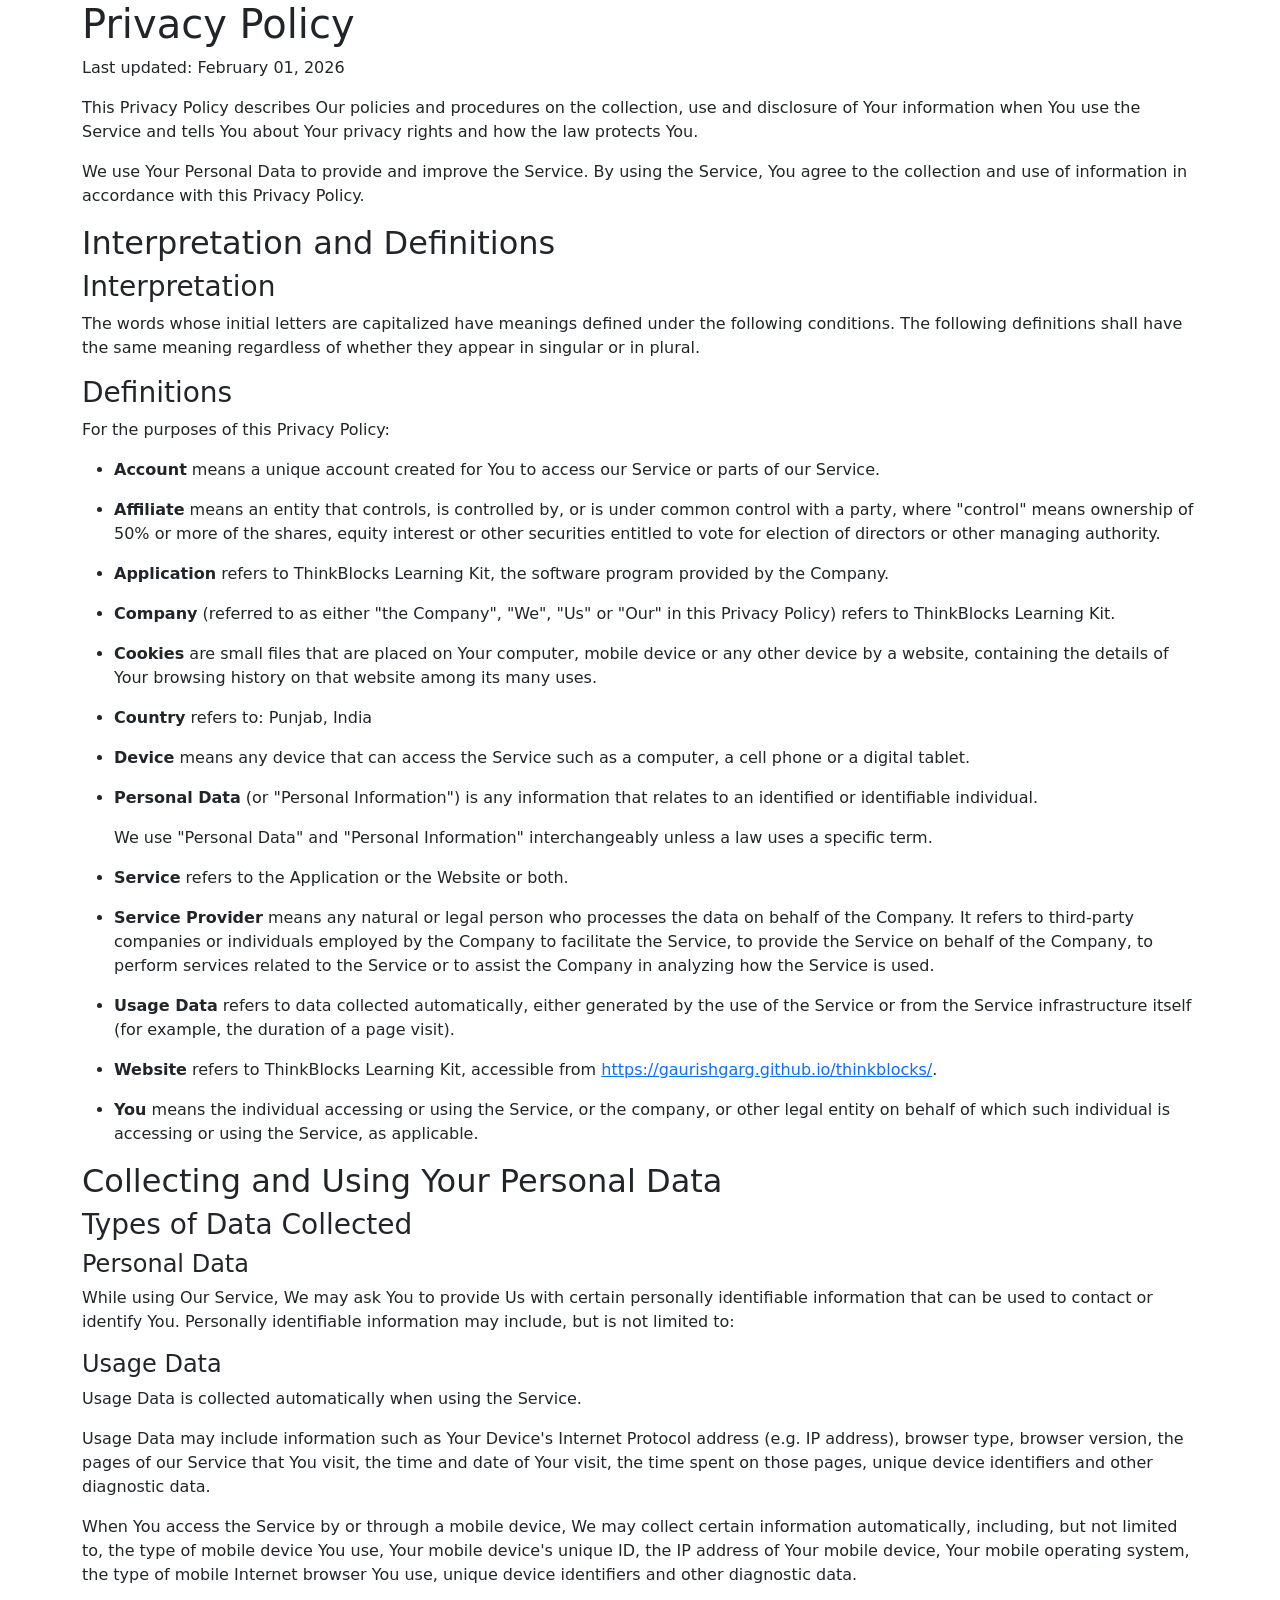
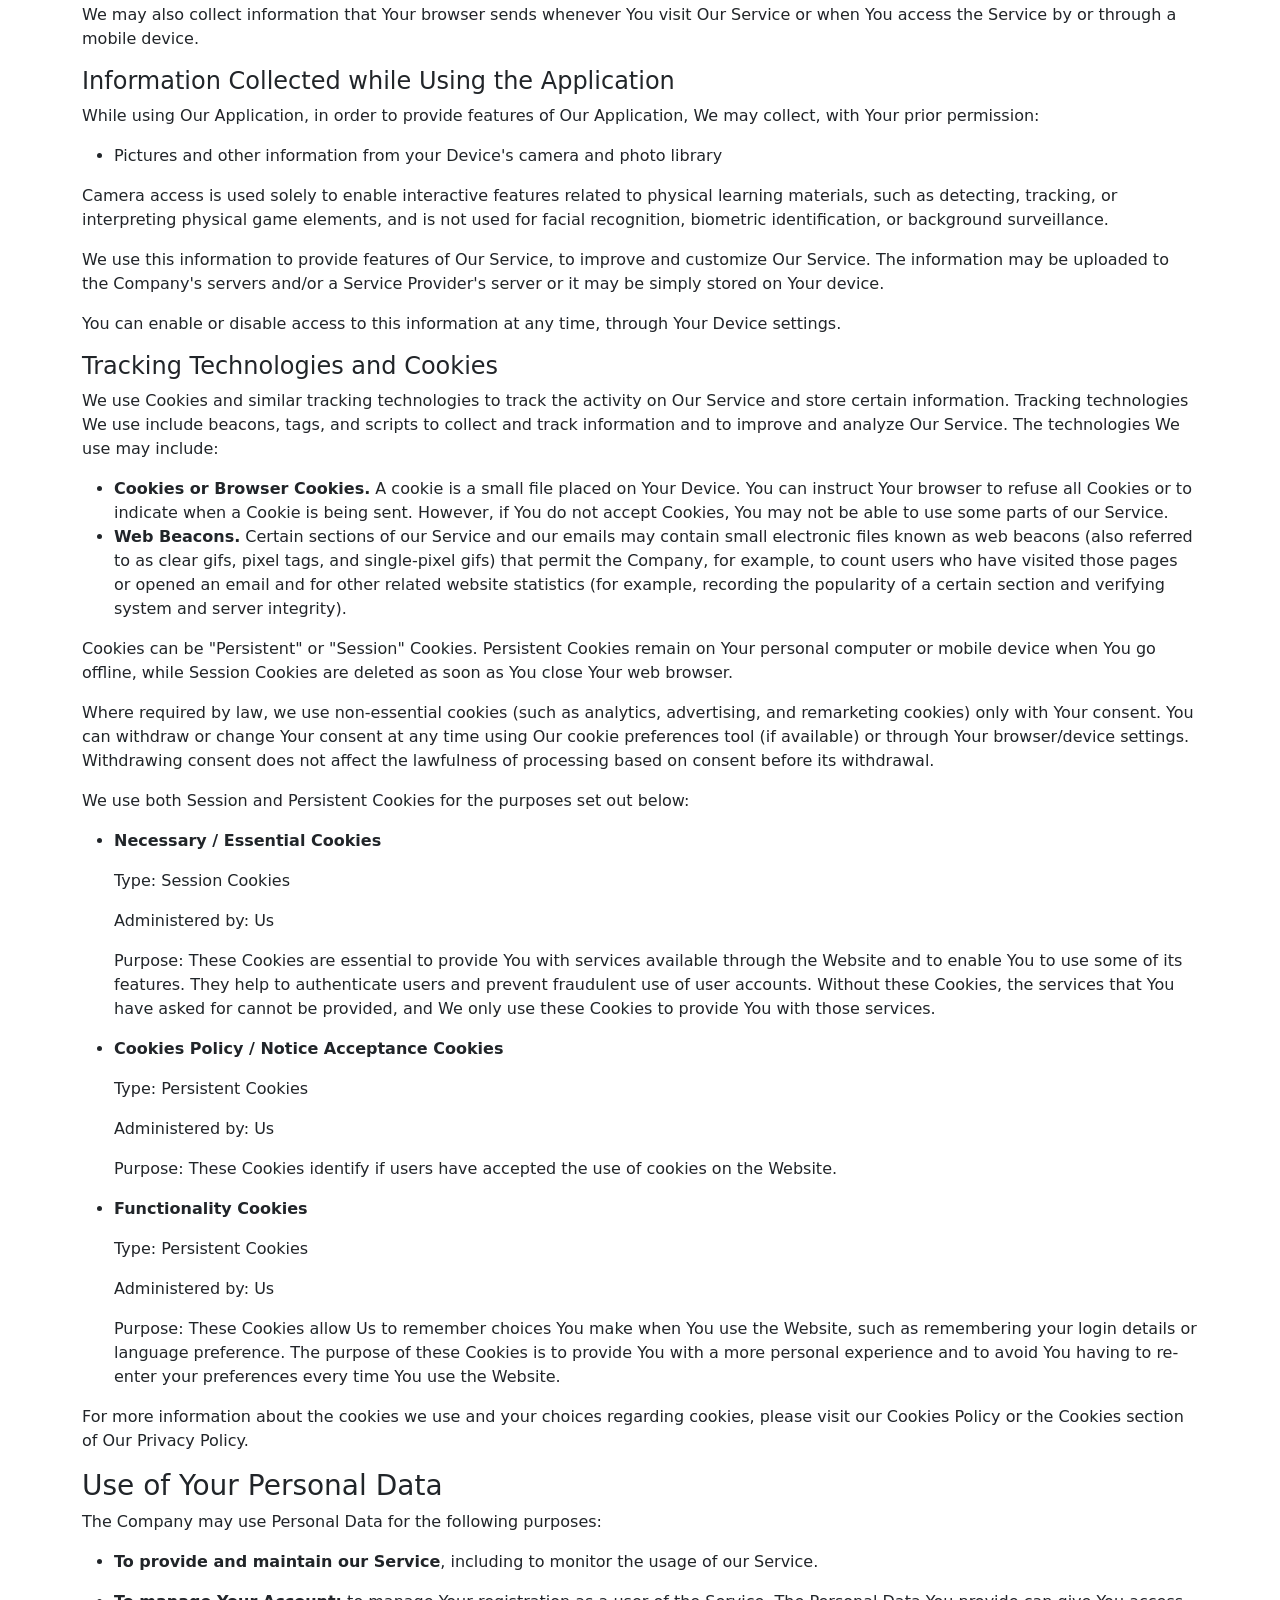
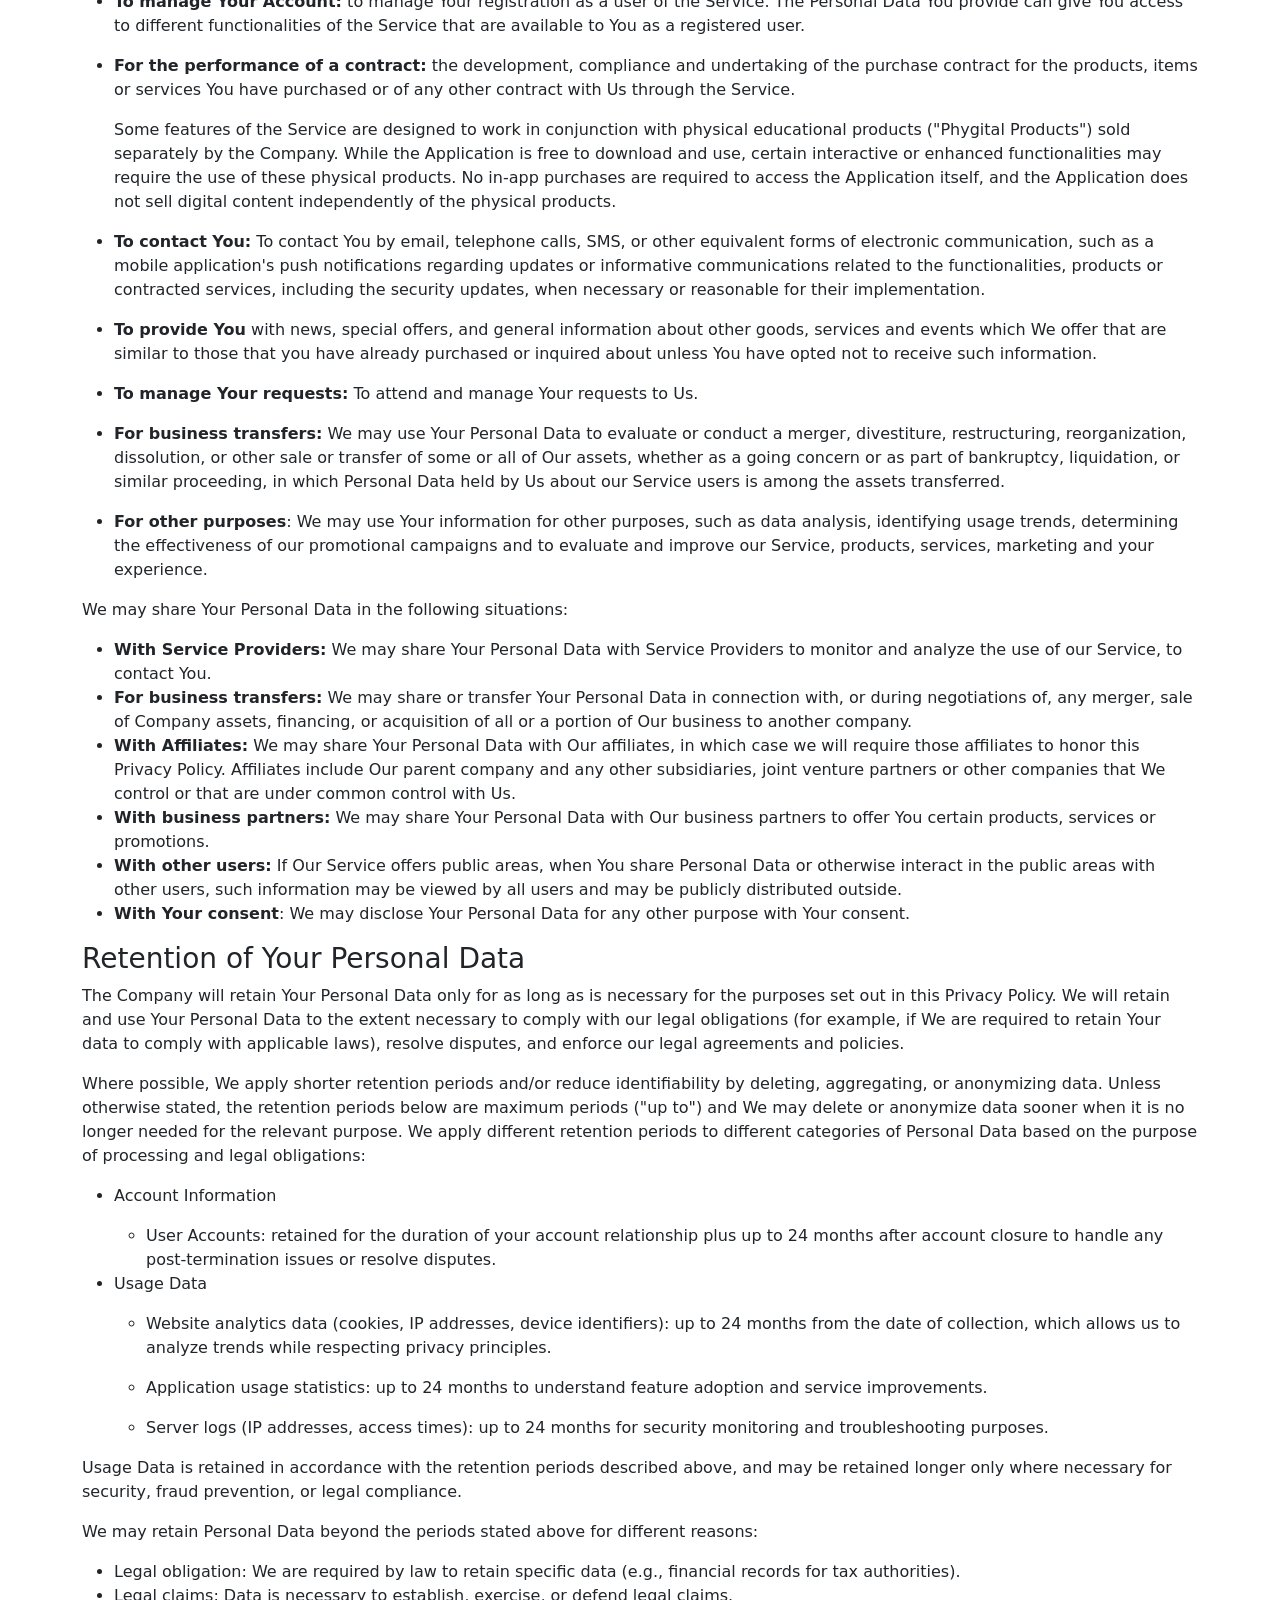
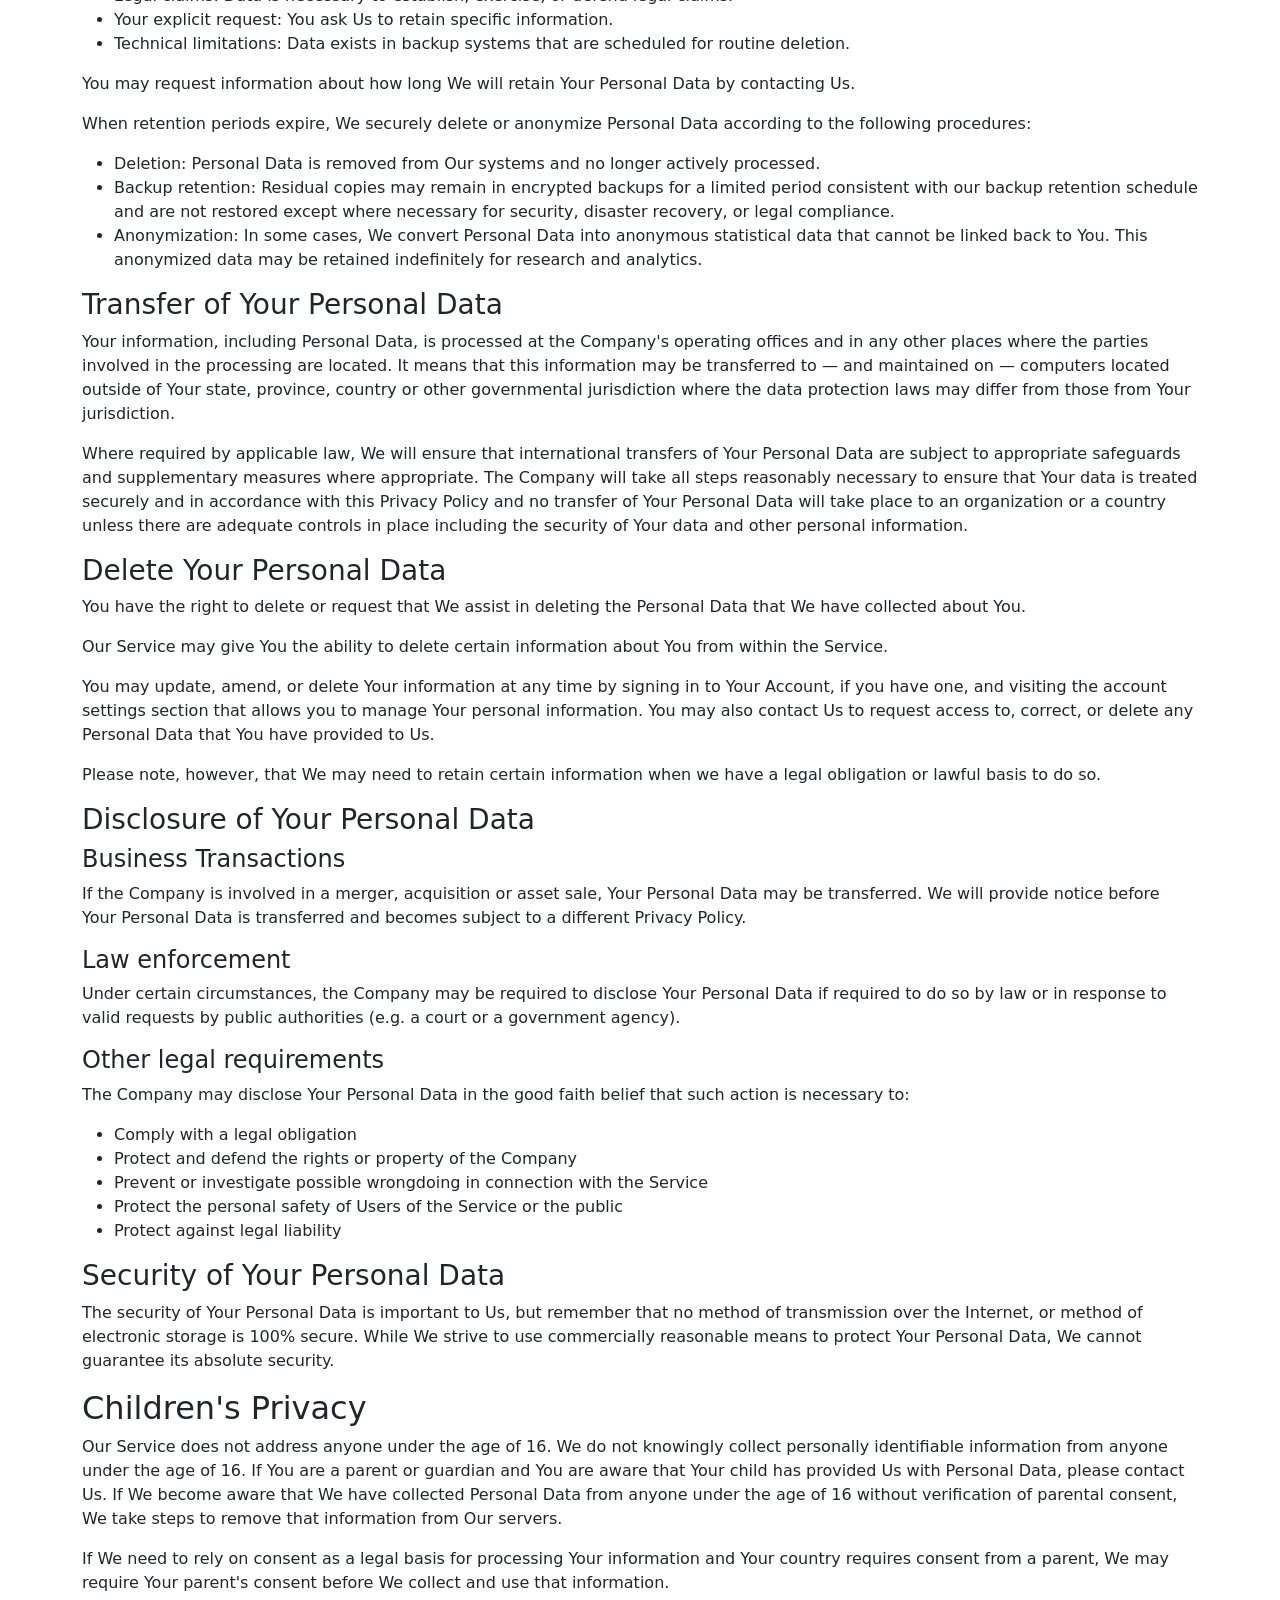
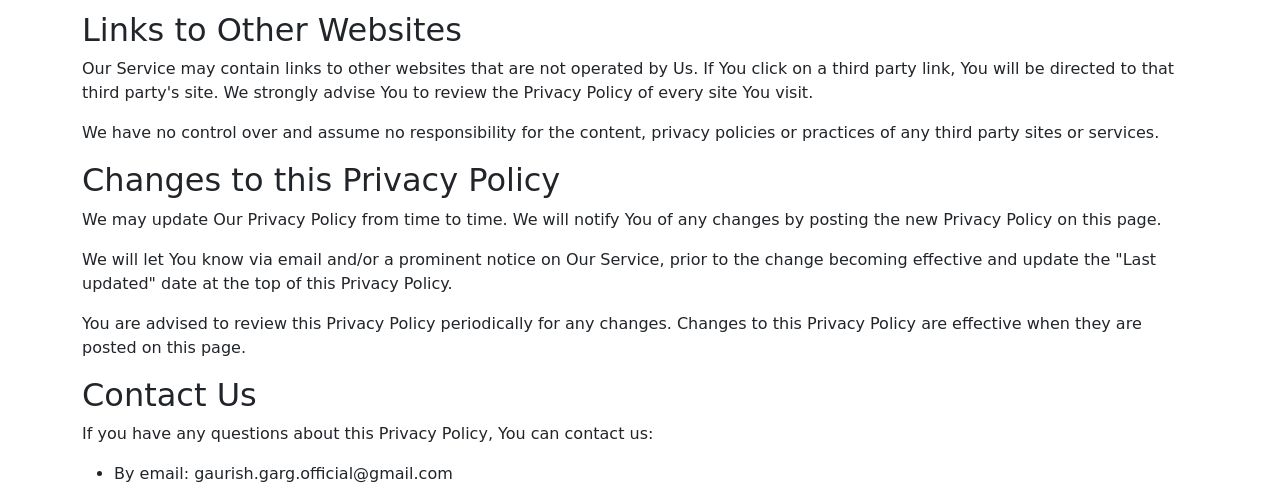
<file: privacy.html>
<!doctype html>
<html lang="en">
  <head>
    <meta charset="utf-8">
    <meta name="viewport" content="width=device-width, initial-scale=1">
    <title>Privacy Policy | ThinkBlocks </title>
    <link href="https://cdn.jsdelivr.net/npm/bootstrap@5.3.8/dist/css/bootstrap.min.css" rel="stylesheet" integrity="sha384-sRIl4kxILFvY47J16cr9ZwB07vP4J8+LH7qKQnuqkuIAvNWLzeN8tE5YBujZqJLB" crossorigin="anonymous">
  </head>
  <body>
<div class="container">
<h1>Privacy Policy</h1>
<p>Last updated: February 01, 2026</p>
<p>This Privacy Policy describes Our policies and procedures on the collection, use and disclosure of Your information when You use the Service and tells You about Your privacy rights and how the law protects You.</p>
<p>We use Your Personal Data to provide and improve the Service. By using the Service, You agree to the collection and use of information in accordance with this Privacy Policy.</p>
<h2>Interpretation and Definitions</h2>
<h3>Interpretation</h3>
<p>The words whose initial letters are capitalized have meanings defined under the following conditions. The following definitions shall have the same meaning regardless of whether they appear in singular or in plural.</p>
<h3>Definitions</h3>
<p>For the purposes of this Privacy Policy:</p>
<ul>
<li>
<p><strong>Account</strong> means a unique account created for You to access our Service or parts of our Service.</p>
</li>
<li>
<p><strong>Affiliate</strong> means an entity that controls, is controlled by, or is under common control with a party, where &quot;control&quot; means ownership of 50% or more of the shares, equity interest or other securities entitled to vote for election of directors or other managing authority.</p>
</li>
<li>
<p><strong>Application</strong> refers to ThinkBlocks Learning Kit, the software program provided by the Company.</p>
</li>
<li>
<p><strong>Company</strong> (referred to as either &quot;the Company&quot;, &quot;We&quot;, &quot;Us&quot; or &quot;Our&quot; in this Privacy Policy) refers to ThinkBlocks Learning Kit.</p>
</li>
<li>
<p><strong>Cookies</strong> are small files that are placed on Your computer, mobile device or any other device by a website, containing the details of Your browsing history on that website among its many uses.</p>
</li>
<li>
<p><strong>Country</strong> refers to: Punjab,  India</p>
</li>
<li>
<p><strong>Device</strong> means any device that can access the Service such as a computer, a cell phone or a digital tablet.</p>
</li>
<li>
<p><strong>Personal Data</strong> (or &quot;Personal Information&quot;) is any information that relates to an identified or identifiable individual.</p>
<p>We use &quot;Personal Data&quot; and &quot;Personal Information&quot; interchangeably unless a law uses a specific term.</p>
</li>
<li>
<p><strong>Service</strong> refers to the Application or the Website or both.</p>
</li>
<li>
<p><strong>Service Provider</strong> means any natural or legal person who processes the data on behalf of the Company. It refers to third-party companies or individuals employed by the Company to facilitate the Service, to provide the Service on behalf of the Company, to perform services related to the Service or to assist the Company in analyzing how the Service is used.</p>
</li>
<li>
<p><strong>Usage Data</strong> refers to data collected automatically, either generated by the use of the Service or from the Service infrastructure itself (for example, the duration of a page visit).</p>
</li>
<li>
<p><strong>Website</strong> refers to ThinkBlocks Learning Kit, accessible from <a href="https://gaurishgarg.github.io/thinkblocks/" rel="external nofollow noopener" target="_blank">https://gaurishgarg.github.io/thinkblocks/</a>.</p>
</li>
<li>
<p><strong>You</strong> means the individual accessing or using the Service, or the company, or other legal entity on behalf of which such individual is accessing or using the Service, as applicable.</p>
</li>
</ul>
<h2>Collecting and Using Your Personal Data</h2>
<h3>Types of Data Collected</h3>
<h4>Personal Data</h4>
<p>While using Our Service, We may ask You to provide Us with certain personally identifiable information that can be used to contact or identify You. Personally identifiable information may include, but is not limited to:</p>
<h4>Usage Data</h4>
<p>Usage Data is collected automatically when using the Service.</p>
<p>Usage Data may include information such as Your Device's Internet Protocol address (e.g. IP address), browser type, browser version, the pages of our Service that You visit, the time and date of Your visit, the time spent on those pages, unique device identifiers and other diagnostic data.</p>
<p>When You access the Service by or through a mobile device, We may collect certain information automatically, including, but not limited to, the type of mobile device You use, Your mobile device's unique ID, the IP address of Your mobile device, Your mobile operating system, the type of mobile Internet browser You use, unique device identifiers and other diagnostic data.</p>
<p>We may also collect information that Your browser sends whenever You visit Our Service or when You access the Service by or through a mobile device.</p>
<h4>Information Collected while Using the Application</h4>
<p>While using Our Application, in order to provide features of Our Application, We may collect, with Your prior permission:</p>
<ul>
<li>Pictures and other information from your Device's camera and photo library</li>
</ul>

<p>
Camera access is used solely to enable interactive features related to physical learning materials, such as detecting, tracking, or interpreting physical game elements, and is not used for facial recognition, biometric identification, or background surveillance.
</p>
<p>We use this information to provide features of Our Service, to improve and customize Our Service. The information may be uploaded to the Company's servers and/or a Service Provider's server or it may be simply stored on Your device.</p>
<p>You can enable or disable access to this information at any time, through Your Device settings.</p>
<h4>Tracking Technologies and Cookies</h4>
<p>We use Cookies and similar tracking technologies to track the activity on Our Service and store certain information. Tracking technologies We use include beacons, tags, and scripts to collect and track information and to improve and analyze Our Service. The technologies We use may include:</p>
<ul>
<li><strong>Cookies or Browser Cookies.</strong> A cookie is a small file placed on Your Device. You can instruct Your browser to refuse all Cookies or to indicate when a Cookie is being sent. However, if You do not accept Cookies, You may not be able to use some parts of our Service.</li>
<li><strong>Web Beacons.</strong> Certain sections of our Service and our emails may contain small electronic files known as web beacons (also referred to as clear gifs, pixel tags, and single-pixel gifs) that permit the Company, for example, to count users who have visited those pages or opened an email and for other related website statistics (for example, recording the popularity of a certain section and verifying system and server integrity).</li>
</ul>
<p>Cookies can be &quot;Persistent&quot; or &quot;Session&quot; Cookies. Persistent Cookies remain on Your personal computer or mobile device when You go offline, while Session Cookies are deleted as soon as You close Your web browser.</p>
<p>Where required by law, we use non-essential cookies (such as analytics, advertising, and remarketing cookies) only with Your consent. You can withdraw or change Your consent at any time using Our cookie preferences tool (if available) or through Your browser/device settings. Withdrawing consent does not affect the lawfulness of processing based on consent before its withdrawal.</p>
<p>We use both Session and Persistent Cookies for the purposes set out below:</p>
<ul>
<li>
<p><strong>Necessary / Essential Cookies</strong></p>
<p>Type: Session Cookies</p>
<p>Administered by: Us</p>
<p>Purpose: These Cookies are essential to provide You with services available through the Website and to enable You to use some of its features. They help to authenticate users and prevent fraudulent use of user accounts. Without these Cookies, the services that You have asked for cannot be provided, and We only use these Cookies to provide You with those services.</p>
</li>
<li>
<p><strong>Cookies Policy / Notice Acceptance Cookies</strong></p>
<p>Type: Persistent Cookies</p>
<p>Administered by: Us</p>
<p>Purpose: These Cookies identify if users have accepted the use of cookies on the Website.</p>
</li>
<li>
<p><strong>Functionality Cookies</strong></p>
<p>Type: Persistent Cookies</p>
<p>Administered by: Us</p>
<p>Purpose: These Cookies allow Us to remember choices You make when You use the Website, such as remembering your login details or language preference. The purpose of these Cookies is to provide You with a more personal experience and to avoid You having to re-enter your preferences every time You use the Website.</p>
</li>
</ul>
<p>For more information about the cookies we use and your choices regarding cookies, please visit our Cookies Policy or the Cookies section of Our Privacy Policy.</p>
<h3>Use of Your Personal Data</h3>
<p>The Company may use Personal Data for the following purposes:</p>
<ul>
<li>
<p><strong>To provide and maintain our Service</strong>, including to monitor the usage of our Service.</p>
</li>
<li>
<p><strong>To manage Your Account:</strong> to manage Your registration as a user of the Service. The Personal Data You provide can give You access to different functionalities of the Service that are available to You as a registered user.</p>
</li>
<li>
<p><strong>For the performance of a contract:</strong> the development, compliance and undertaking of the purchase contract for the products, items or services You have purchased or of any other contract with Us through the Service.</p>
<p>
Some features of the Service are designed to work in conjunction with physical educational products ("Phygital Products") sold separately by the Company. While the Application is free to download and use, certain interactive or enhanced functionalities may require the use of these physical products. No in-app purchases are required to access the Application itself, and the Application does not sell digital content independently of the physical products.
</p>
</li>
<li>
<p><strong>To contact You:</strong> To contact You by email, telephone calls, SMS, or other equivalent forms of electronic communication, such as a mobile application's push notifications regarding updates or informative communications related to the functionalities, products or contracted services, including the security updates, when necessary or reasonable for their implementation.</p>
</li>
<li>
<p><strong>To provide You</strong> with news, special offers, and general information about other goods, services and events which We offer that are similar to those that you have already purchased or inquired about unless You have opted not to receive such information.</p>
</li>
<li>
<p><strong>To manage Your requests:</strong> To attend and manage Your requests to Us.</p>
</li>
<li>
<p><strong>For business transfers:</strong> We may use Your Personal Data to evaluate or conduct a merger, divestiture, restructuring, reorganization, dissolution, or other sale or transfer of some or all of Our assets, whether as a going concern or as part of bankruptcy, liquidation, or similar proceeding, in which Personal Data held by Us about our Service users is among the assets transferred.</p>
</li>
<li>
<p><strong>For other purposes</strong>: We may use Your information for other purposes, such as data analysis, identifying usage trends, determining the effectiveness of our promotional campaigns and to evaluate and improve our Service, products, services, marketing and your experience.</p>
</li>
</ul>
<p>We may share Your Personal Data in the following situations:</p>
<ul>
<li><strong>With Service Providers:</strong> We may share Your Personal Data with Service Providers to monitor and analyze the use of our Service,  to contact You.</li>
<li><strong>For business transfers:</strong> We may share or transfer Your Personal Data in connection with, or during negotiations of, any merger, sale of Company assets, financing, or acquisition of all or a portion of Our business to another company.</li>
<li><strong>With Affiliates:</strong> We may share Your Personal Data with Our affiliates, in which case we will require those affiliates to honor this Privacy Policy. Affiliates include Our parent company and any other subsidiaries, joint venture partners or other companies that We control or that are under common control with Us.</li>
<li><strong>With business partners:</strong> We may share Your Personal Data with Our business partners to offer You certain products, services or promotions.</li>
<li><strong>With other users:</strong> If Our Service offers public areas, when You share Personal Data or otherwise interact in the public areas with other users, such information may be viewed by all users and may be publicly distributed outside.</li>
<li><strong>With Your consent</strong>: We may disclose Your Personal Data for any other purpose with Your consent.</li>
</ul>
<h3>Retention of Your Personal Data</h3>
<p>The Company will retain Your Personal Data only for as long as is necessary for the purposes set out in this Privacy Policy. We will retain and use Your Personal Data to the extent necessary to comply with our legal obligations (for example, if We are required to retain Your data to comply with applicable laws), resolve disputes, and enforce our legal agreements and policies.</p>
<p>Where possible, We apply shorter retention periods and/or reduce identifiability by deleting, aggregating, or anonymizing data. Unless otherwise stated, the retention periods below are maximum periods (&quot;up to&quot;) and We may delete or anonymize data sooner when it is no longer needed for the relevant purpose. We apply different retention periods to different categories of Personal Data based on the purpose of processing and legal obligations:</p>
<ul>
<li>
<p>Account Information</p>
<ul>
<li>User Accounts: retained for the duration of your account relationship plus up to 24 months after account closure to handle any post-termination issues or resolve disputes.</li>
</ul>
</li>
<li>
<p>Usage Data</p>
<ul>
<li>
<p>Website analytics data (cookies, IP addresses, device identifiers): up to 24 months from the date of collection, which allows us to analyze trends while respecting privacy principles.</p>
</li>
<li>
<p>Application usage statistics: up to 24 months to understand feature adoption and service improvements.</p>
</li>
<li>
<p>Server logs (IP addresses, access times): up to 24 months for security monitoring and troubleshooting purposes.</p>
</li>
</ul>
</li>
</ul>
<p>Usage Data is retained in accordance with the retention periods described above, and may be retained longer only where necessary for security, fraud prevention, or legal compliance.</p>
<p>We may retain Personal Data beyond the periods stated above for different reasons:</p>
<ul>
<li>Legal obligation: We are required by law to retain specific data (e.g., financial records for tax authorities).</li>
<li>Legal claims: Data is necessary to establish, exercise, or defend legal claims.</li>
<li>Your explicit request: You ask Us to retain specific information.</li>
<li>Technical limitations: Data exists in backup systems that are scheduled for routine deletion.</li>
</ul>
<p>You may request information about how long We will retain Your Personal Data by contacting Us.</p>
<p>When retention periods expire, We securely delete or anonymize Personal Data according to the following procedures:</p>
<ul>
<li>Deletion: Personal Data is removed from Our systems and no longer actively processed.</li>
<li>Backup retention: Residual copies may remain in encrypted backups for a limited period consistent with our backup retention schedule and are not restored except where necessary for security, disaster recovery, or legal compliance.</li>
<li>Anonymization: In some cases, We convert Personal Data into anonymous statistical data that cannot be linked back to You. This anonymized data may be retained indefinitely for research and analytics.</li>
</ul>
<h3>Transfer of Your Personal Data</h3>
<p>Your information, including Personal Data, is processed at the Company's operating offices and in any other places where the parties involved in the processing are located. It means that this information may be transferred to — and maintained on — computers located outside of Your state, province, country or other governmental jurisdiction where the data protection laws may differ from those from Your jurisdiction.</p>
<p>Where required by applicable law, We will ensure that international transfers of Your Personal Data are subject to appropriate safeguards and supplementary measures where appropriate. The Company will take all steps reasonably necessary to ensure that Your data is treated securely and in accordance with this Privacy Policy and no transfer of Your Personal Data will take place to an organization or a country unless there are adequate controls in place including the security of Your data and other personal information.</p>
<h3>Delete Your Personal Data</h3>
<p>You have the right to delete or request that We assist in deleting the Personal Data that We have collected about You.</p>
<p>Our Service may give You the ability to delete certain information about You from within the Service.</p>
<p>You may update, amend, or delete Your information at any time by signing in to Your Account, if you have one, and visiting the account settings section that allows you to manage Your personal information. You may also contact Us to request access to, correct, or delete any Personal Data that You have provided to Us.</p>
<p>Please note, however, that We may need to retain certain information when we have a legal obligation or lawful basis to do so.</p>
<h3>Disclosure of Your Personal Data</h3>
<h4>Business Transactions</h4>
<p>If the Company is involved in a merger, acquisition or asset sale, Your Personal Data may be transferred. We will provide notice before Your Personal Data is transferred and becomes subject to a different Privacy Policy.</p>
<h4>Law enforcement</h4>
<p>Under certain circumstances, the Company may be required to disclose Your Personal Data if required to do so by law or in response to valid requests by public authorities (e.g. a court or a government agency).</p>
<h4>Other legal requirements</h4>
<p>The Company may disclose Your Personal Data in the good faith belief that such action is necessary to:</p>
<ul>
<li>Comply with a legal obligation</li>
<li>Protect and defend the rights or property of the Company</li>
<li>Prevent or investigate possible wrongdoing in connection with the Service</li>
<li>Protect the personal safety of Users of the Service or the public</li>
<li>Protect against legal liability</li>
</ul>
<h3>Security of Your Personal Data</h3>
<p>The security of Your Personal Data is important to Us, but remember that no method of transmission over the Internet, or method of electronic storage is 100% secure. While We strive to use commercially reasonable means to protect Your Personal Data, We cannot guarantee its absolute security.</p>
<h2>Children's Privacy</h2>
<p>Our Service does not address anyone under the age of 16. We do not knowingly collect personally identifiable information from anyone under the age of 16. If You are a parent or guardian and You are aware that Your child has provided Us with Personal Data, please contact Us. If We become aware that We have collected Personal Data from anyone under the age of 16 without verification of parental consent, We take steps to remove that information from Our servers.</p>
<p>If We need to rely on consent as a legal basis for processing Your information and Your country requires consent from a parent, We may require Your parent's consent before We collect and use that information.</p>
<h2>Links to Other Websites</h2>
<p>Our Service may contain links to other websites that are not operated by Us. If You click on a third party link, You will be directed to that third party's site. We strongly advise You to review the Privacy Policy of every site You visit.</p>
<p>We have no control over and assume no responsibility for the content, privacy policies or practices of any third party sites or services.</p>
<h2>Changes to this Privacy Policy</h2>
<p>We may update Our Privacy Policy from time to time. We will notify You of any changes by posting the new Privacy Policy on this page.</p>
<p>We will let You know via email and/or a prominent notice on Our Service, prior to the change becoming effective and update the &quot;Last updated&quot; date at the top of this Privacy Policy.</p>
<p>You are advised to review this Privacy Policy periodically for any changes. Changes to this Privacy Policy are effective when they are posted on this page.</p>
<h2>Contact Us</h2>
<p>If you have any questions about this Privacy Policy, You can contact us:</p>
<ul>
<li>By email: gaurish.garg.official@gmail.com</li>
</ul>

</div>



    <script src="https://cdn.jsdelivr.net/npm/bootstrap@5.3.8/dist/js/bootstrap.bundle.min.js" integrity="sha384-FKyoEForCGlyvwx9Hj09JcYn3nv7wiPVlz7YYwJrWVcXK/BmnVDxM+D2scQbITxI" crossorigin="anonymous"></script>
  </body>
</html>
</file>
